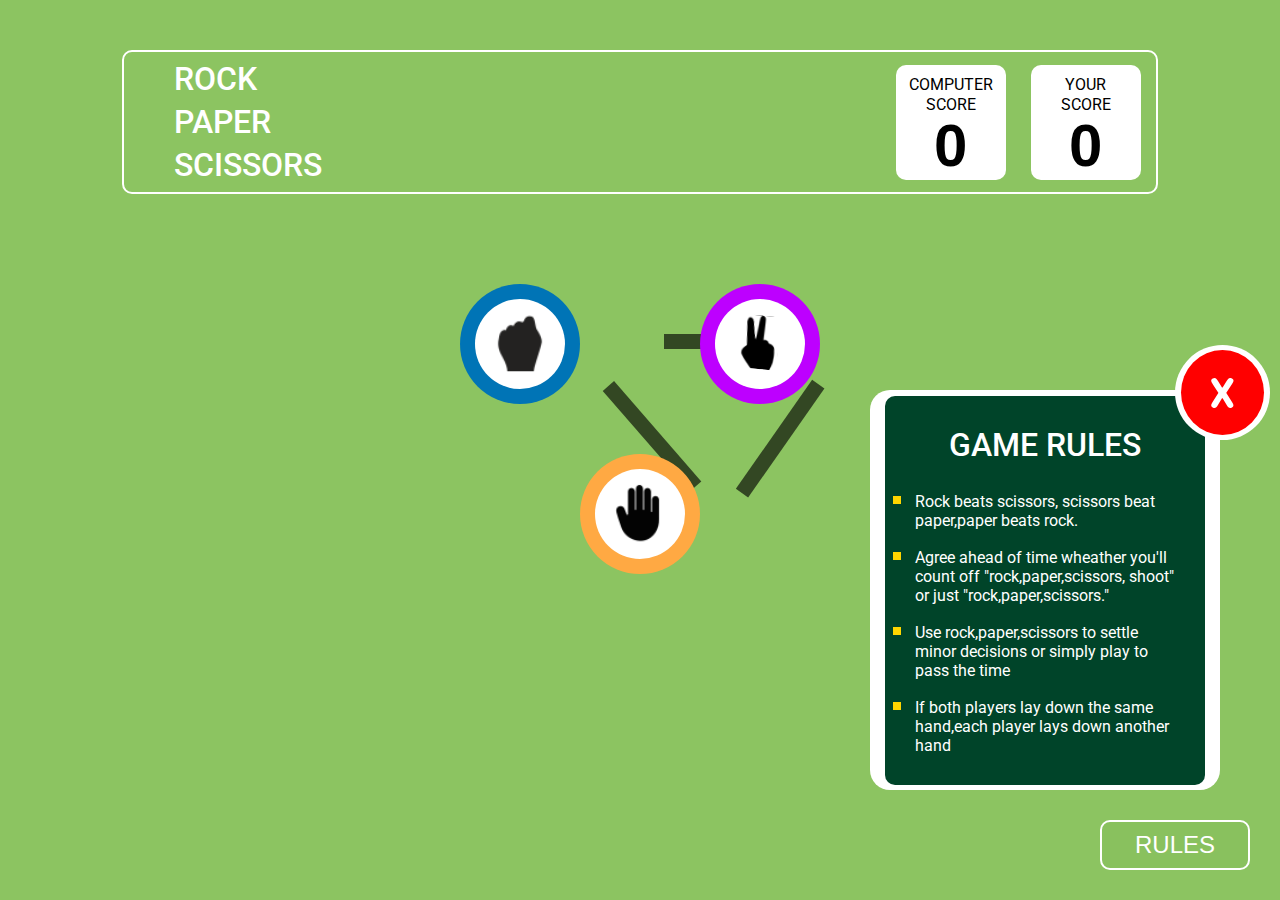
<file: index.html>
<!DOCTYPE html>
<html lang="en">
<head>
    <meta charset="UTF-8">
    <meta name="viewport" content="width=device-width, initial-scale=1.0">
    <title>ROCK PAPER SCISSOR</title>
    <link rel="preconnect" href="https://fonts.googleapis.com">
<link rel="preconnect" href="https://fonts.gstatic.com" crossorigin>
<link href="https://fonts.googleapis.com/css2?family=Roboto:ital,wght@0,100;0,300;0,400;0,500;0,700;0,900;1,100;1,300;1,400;1,500;1,700;1,900&display=swap" rel="stylesheet">
    <link rel="stylesheet" href="index.css">
</head>
<body>
    <!-- head starts here -->
    <div class=" container">
        <div class=" box">
            <ul class="text">
                <li>ROCK</li>
                <li>PAPER</li>
                <li>SCISSORS</li>
            </ul>
        </div>
        <div class="items">
            <p class=" bg--white ">COMPUTER SCORE
                <input class="CS" type="text" readonly>
            </p>
            <p class=" bg--white ">YOUR SCORE
                <input class="YS" type="text" readonly>
            </p>
        </div>
    </div>
    <!-- head ends here -->
    <!-- main starts here -->
    <div class="main">
        <div class="flex">
            <div class="con"  onclick="playerGame('rock')" >
                <div class="con1">
                    <div class=" content-center  " >
                        <svg width="80" height="59" viewBox="0 0 80 59" fill="none" xmlns="http://www.w3.org/2000/svg" xmlns:xlink="http://www.w3.org/1999/xlink">
                            <rect width="80" height="58.5075" fill="url(#pattern0_1486_18)"/>
                            <defs>
                            <pattern id="pattern0_1486_18" patternContentUnits="objectBoundingBox" width="1" height="1">
                            <use xlink:href="#image0_1486_18" transform="scale(0.0149254 0.0204082)"/>
                            </pattern>
                            <image id="image0_1486_18" width="67" height="67" xlink:href="[data-uri]"/>
                            </defs>
                        </svg>
                    </div>
                </div>
            </div>
            <div class="line1"><img src="/Line 1.png"></div>
            <div class="con2" onclick="playerGame('scissors')" >
                <div class="con1">
                    <div class=" content-center  " >
                        <svg width="42" height="57" viewBox="0 0 42 57" fill="none" xmlns="http://www.w3.org/2000/svg" xmlns:xlink="http://www.w3.org/1999/xlink">
                            <rect x="4.91736" width="37" height="53.5029" transform="rotate(5.2734 4.91736 0)" fill="url(#pattern0_1486_20)"/>
                            <defs>
                            <pattern id="pattern0_1486_20" patternContentUnits="objectBoundingBox" width="1" height="1">
                            <use xlink:href="#image0_1486_20" transform="matrix(0.00294059 0 0 0.00203357 -0.286919 0)"/>
                            </pattern>
                            <image id="image0_1486_20" width="512" height="512" xlink:href="[data-uri]"/>
                            </defs>
                            </svg>
                            
                            
                    </div>
                </div>
            </div>
            <div class="line2"><img src="/Line 1.png"></div>
            <div class="line3"><img src="/Line 1.png"></div>
        </div>
        <div class="cons">
            <div class="con3" onclick="playerGame('paper')"> 
                <div class="con1">
                    <div class=" content-center  ">
                        <svg width="72" height="72" viewBox="0 0 72 72" fill="none" xmlns="http://www.w3.org/2000/svg" xmlns:xlink="http://www.w3.org/1999/xlink">
                        <rect width="72" height="72" fill="url(#pattern0_1486_19)"/>
                        <defs>
                        <pattern id="pattern0_1486_19" patternContentUnits="objectBoundingBox" width="1" height="1">
                        <use xlink:href="#image0_1486_19" transform="scale(0.015625)"/>
                        </pattern>
                        <image id="image0_1486_19" width="64" height="64" xlink:href="[data-uri]"/>
                        </defs>
                        </svg>
                    </div>
                </div>
            </div>
        </div>
    </div>
    <!-- main ends here -->
    <!-- alert starts here -->
    <div id="ass">
        <div id="dis">
            <div id="dis">
                <div class="crossos">
                    <ul class="rules">
                        <li class="game">GAME RULES</li>
                        <li>Rock beats scissors, scissors beat paper,paper beats rock.</li>
                        <li>Agree ahead of time wheather you'll count off "rock,paper,scissors, shoot" or just "rock,paper,scissors."</li>
                        <li>Use rock,paper,scissors to settle minor decisions or simply play to pass the time</li>
                        <li>If both players lay down the same hand,each player lays down another hand</li>
                    </ul>
                </div>
            <button onclick="my()" class="buttoncross">
                <div class="cross">
                    <svg width="23" height="31" viewBox="0 0 23 31" fill="none" xmlns="http://www.w3.org/2000/svg">
                        <path d="M1.32031 25.457L7.33594 16.0469V15.6602L1.92188 7.45312C1.76432 7.20964 1.61393 6.97331 1.4707 6.74414C1.32747 6.50065 1.19141 6.26432 1.0625 6.03516C0.847656 5.64844 0.647135 5.24023 0.460938 4.81055C0.289062 4.38086 0.203125 4.01562 0.203125 3.71484C0.203125 3.32812 0.310547 2.93424 0.525391 2.5332C0.754557 2.13216 1.14844 1.76693 1.70703 1.4375C2.35156 1.09375 2.9388 0.921875 3.46875 0.921875C4.28516 0.921875 4.95833 1.2513 5.48828 1.91016C6.03255 2.55469 6.53385 3.25651 6.99219 4.01562L10.9883 10.5898H11.6328L15.6289 4.01562C16.1016 3.25651 16.6029 2.55469 17.1328 1.91016C17.6628 1.2513 18.3359 0.921875 19.1523 0.921875C19.4102 0.921875 19.6823 0.972005 19.9688 1.07227C20.2695 1.17253 20.5846 1.30859 20.9141 1.48047C21.5156 1.8099 21.931 2.16797 22.1602 2.55469C22.3893 2.92708 22.5039 3.29948 22.5039 3.67188C22.5039 3.98698 22.4108 4.35938 22.2246 4.78906C22.0384 5.21875 21.8307 5.63411 21.6016 6.03516C21.3438 6.50781 21.043 6.98047 20.6992 7.45312L15.3281 15.6602V16.0469L21.3008 25.457C21.6016 25.9297 21.8594 26.4023 22.0742 26.875C22.3034 27.3333 22.418 27.7917 22.418 28.25C22.418 28.6367 22.3105 29.0234 22.0957 29.4102C21.8952 29.7826 21.5156 30.1406 20.957 30.4844C20.3125 30.8281 19.7253 31 19.1953 31C18.4505 31 17.8346 30.7279 17.3477 30.1836C16.8607 29.6393 16.4023 29.0378 15.9727 28.3789L11.6328 21.332H10.9883L6.64844 28.3789C6.21875 29.0378 5.76042 29.6393 5.27344 30.1836C4.78646 30.7279 4.1849 31 3.46875 31C2.92448 31 2.35156 30.8281 1.75 30.4844C1.16276 30.1406 0.754557 29.7826 0.525391 29.4102C0.310547 29.0234 0.203125 28.6367 0.203125 28.25C0.203125 27.7917 0.310547 27.3333 0.525391 26.875C0.754557 26.4023 1.01953 25.9297 1.32031 25.457Z" fill="white"/>
                        </svg>
                </div>
            </button>  
            </div>
        </div>
        <div class="buttonofrules"><button onclick="cliaskck()" class="buttonofrules1">RULES
        </button></div>
        
    </div>
    <!-- alert ends here -->
    <script src="/index.js"></script>
</body>
</html>
</file>
<file: index.css>
body{
    background-color: #8CC461;
    color: white;
    font-family: 'Roboto', sans-serif;
}
.container{
    display: flex;
    flex-direction: row;
    align-items: center;
    justify-content: space-between;
    border:white solid 2px;
    border-radius: 10px;
    margin:30px 0px;
    height: 120px;
    padding: 10px;
    width: 80%;
    margin: auto;
    margin-top: 50px;
}
.text{
    font-size: xx-large;
    list-style: none;
    display: flex;
    flex-direction: column;
    gap: 5px;
    font-weight: 500;
}
.items{
    display: flex;
    flex-direction: row;
    gap: 25px;
    color:black;
    padding:5px;
}
.bg--white{
    background-color: white;
    height: 95px;
    padding: 10px;
    border-radius:  10px;
    width: 90px;
    text-align: center;
    line-height: 20px;
}
input{
    height: 60px;
    width: 80px;
    font-size: 60px;
    font-weight: bold;
    text-align: center;
    border: none;
}
.flex{
    display: flex;
    justify-content: center;
    margin-top: 90px;
    column-gap: 120px;
    position: relative;
}
.con{
    background-color: #0074b6;
    width: 120px;
    height: 120px;
    display: flex;
    justify-content: center;
    align-items: center;
    border-radius: 100%;
    cursor: pointer;
    position: relative;
    z-index: 10;
}
.con1{
    background-color: white;
    width: 90px;
    height: 90px;
    display: flex;
    justify-content: center;
    align-items: center;
    border-radius: 100%;
    cursor: pointer
}
.con2{
    background-color: #bd00ff;
    width: 120px;
    height: 120px;
    display: flex;
    justify-content: center;
    align-items: center;
    border-radius: 100%;
    cursor: pointer;
    position: relative;
    z-index: 10;
}
.cons{
    display: flex;
    justify-content: center;
    margin-top: 50px;
    position: relative;
    z-index: 10;
}
.con3{
    background-color: #ffa943;
    width: 120px;
    height: 120px;
    display: flex;
    justify-content: center;
    align-items: center;
    border-radius: 100%;
    cursor: pointer;
}
#ass{
    display: flex;
    flex-direction: column;
    justify-content: end;
    position:fixed;
    bottom: 30px;
    right:30px;
    
}
#dis{
    height: 400px;
    width: 320px;
    background-color: white;
    border-radius: 20px;
    position: relative;
    right: 30px;
}
.crossos{
    width: 320px;
    height: 320px;
    display: flex;
    align-items: center;
    position: absolute;
    top: 40px;
    right: -15px;
}
.game{
    font-size: xx-large;
    font-weight: 500;
    margin-bottom: 10px;
    list-style: none;
    display: flex;
    justify-content: center;
}
.relative1{
    background-color: white;
}
.rules{
    list-style: square;
    display: flex;
    flex-direction: column;
    row-gap: 10px;
}
.rules{
    background-color: #004429;
    padding: 30px;
    border-radius: 10px;
    
    li::marker{
        color:#ffd600;
        font-size:25px;
    }

}
.cross{
    width: 90px;
    height: 85px;
    display: flex;
    justify-content: center;
    align-items: center;
    border-radius: 100%;
    background-color: red;
}
.buttoncross{
    width: 95px;
    height: 95px;
    display: flex;
    justify-content: center;
    align-items: center;
    border-radius: 100%;
    background-color: white;
    cursor: pointer;
    border: none;
    position: absolute;
    top: -45px;
    right: -80px;
}
.buttonofrules{
   display: flex;
   justify-content: end;
}
.buttonofrules1{
    width: 150px;
    height: 50px;
    background-color: #89c15e;
    border-radius: 10px;
    border: 2px solid white ;
    color:white;
    font-size: x-large;
    margin-top: 30px;
    
}
.line1{
    
    position: absolute;
    top: 50px;
    left:41rem;
    z-index: 0;
}
.line2{
    position: absolute;
    top: 9rem;
    rotate: 49deg;
    left: 36rem;
}
.line3{
    position: absolute;
    top: 9rem;
    rotate: 125deg;
    left: 44rem;
}
h1{
    line-height: 40px;
    text-align: center;
    word-spacing: 18px;
    
}
.replay{
    background-color: white;
    color:#6b6b6b;
    width: 150px;
    height: 50px;
    border-radius: 10px;
    border: none;
    font-size: small;
    font-weight: 600;
    margin-top: 30px;
    display: flex;
    justify-content: center;
    align-items: center;
    cursor: pointer;
}
#lost{
    text-align: center;
    word-spacing: 18px;
    font-size: 35px;
    margin: 0 0 5px 0;
}
#against{
    text-align: center;
    word-spacing: 18px;
    font-size: 23px;
    margin: 0 0 15px 0;
}
.playagain{
    background-color: white;
    color:#6b6b6b;
    width: 180px;
    height: 50px;
    border-radius: 10px;
    border: none;
    font-size: small;
    font-weight: 600;
    margin-top: 30px;
    display: flex;
    justify-content: center;
    align-items: center;
    cursor: pointer;
    margin: 0;
}
.round1{
    background-color: #3b6720;
    width: 140px;
    height: 140px;
    display: flex;
    align-items: center;
    justify-content: center;
    border-radius: 100%;
    animation: scaleIn 4s infinite cubic-bezier(.36, .11, .89, .32);
}
@keyframes scaleIn{
    from{
        transform: scale(50%,50%);
        opacity: 100%;
    }
    to{
        transform: scale(250%,250%);
        opacity: 0;
    }
}
.round2{
    background-color: #1da82b;
    width: 160px;
    height: 160px;
    display: flex;
    align-items: center;
    justify-content: center;
    border-radius: 100%;
    animation: scaleIn 4s infinite cubic-bezier(0.36,0.11,0.89,0.);
}
.round3{
    background-color: #2e9a25;
    width: 180px;
    height: 180px;
    display: flex;
    align-items: center;
    justify-content: center;
    border-radius: 100%;
    animation: scaleIn 4s infinite cubic-bezier(0.36,0.11,0.89,0.);
}
.picked{
    position: absolute;
    top: -40px;
    left:27%;
    display: flex;
    justify-content: center;
    align-items: center;
}
.cspicked{
    position: absolute;
    top: -40px;
    right:26.5%;
    display: flex;
    justify-content: center;
    align-items: center;
}
#ass1{
    display: flex;
    flex-direction: column;
    justify-content: end;
    position:fixed;
    bottom: 30px;
    right:30px;
    
}
#ass2{
    display: flex;
    flex-direction: column;
    justify-content: end;
    position:fixed;
    bottom: 30px;
    right:210px;
    
}

.buttonofrules2{
    width: 150px;
    height: 50px;
    background-color: #89c15e;
    border-radius: 10px;
    border: 2px solid white ;
    color:white;
    font-size: x-large;
    margin-top: 30px;
    
}
.buttonofrules3{
    width: 150px;
    height: 50px;
    background-color: #89c15e;
    border-radius: 10px;
    border: 2px solid white ;
    color:white;
    font-size: x-large;
    margin-top: 30px;
    
}
.coup{
    display: flex;
    flex-direction: column;
    align-items: center;
    margin-top: 100px;
}
.cup{
    position: absolute;
    top:13rem;
}
.coup1{
    display: flex;
    flex-direction: column;
    align-items: center;
    margin-top: 30px;
}
.hurray{
    font-size: 6rem;
    margin: 30px 0 0 0;
}
.wonthe{
    font-size: 2.7rem;
    margin: 40px 0 60px 0 ;
}
.playagain1{
    background-color: white;
    color:#6b6b6b;
    width: 180px;
    height: 50px;
    border-radius: 10px;
    border: none;
    font-size: small;
    font-weight: 600;
    margin-top: 30px;
    display: flex;
    justify-content: center;
    align-items: center;
    cursor: pointer;
    margin: 0 0 100px 0;
}
@media (min-width:1440px) {
    body{
        max-width: 1440px;
        margin: auto;
    }
    .main{
        margin-top: 9rem;
    }
}
@media (max-width: 1024px) {
    .line1{
        left:27rem;
    }
    .line2{
        left:23rem;
    }
    .line3{
        left:31rem;
    }
}
@media (min-width:2500px){
    .main{
        margin-top: 31rem;
    }
}
.star {
    opacity: 0.2;
    animation: fill-in 1s infinite cubic-bezier(.36, .11, .89, .32);
}
.cup{
    opacity: .5;
    animation: fill-in 1s infinite cubic-bezier(.36, .11, .89, .32);
}
@keyframes fill-in{
    to{
        opacity: 1.5;
    }
}
#dis4{
    display: none;
}
</file>
